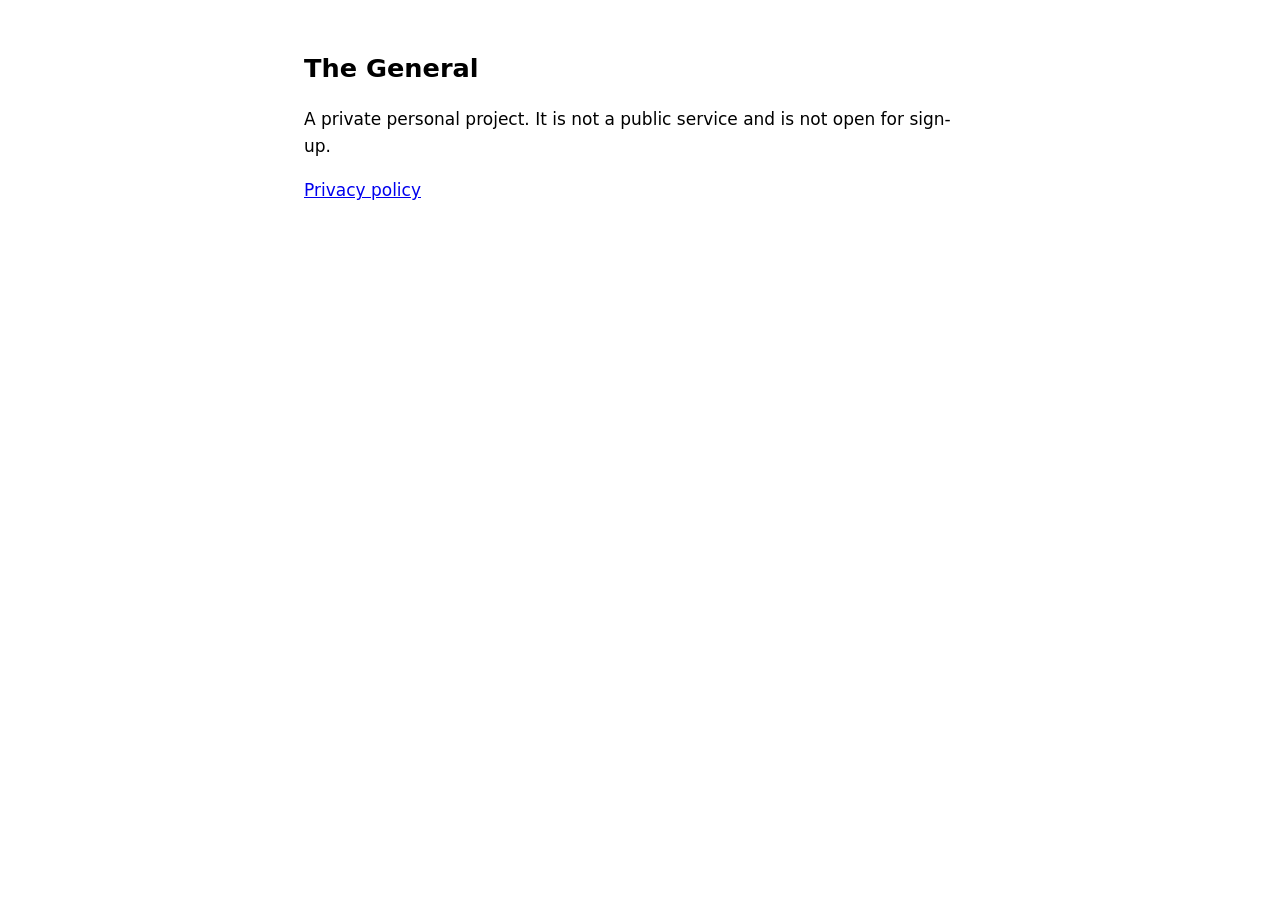
<file: index.html>
<!doctype html>
<html lang="en">
<head>
<meta charset="utf-8">
<meta name="viewport" content="width=device-width, initial-scale=1">
<meta name="robots" content="noindex">
<title>The General</title>
<link rel="stylesheet" href="style.css">
</head>
<body>
<h1>The General</h1>
<p>A private personal project. It is not a public service and is not open for sign-up.</p>
<p><a href="privacy/">Privacy policy</a></p>
</body>
</html>
</file>
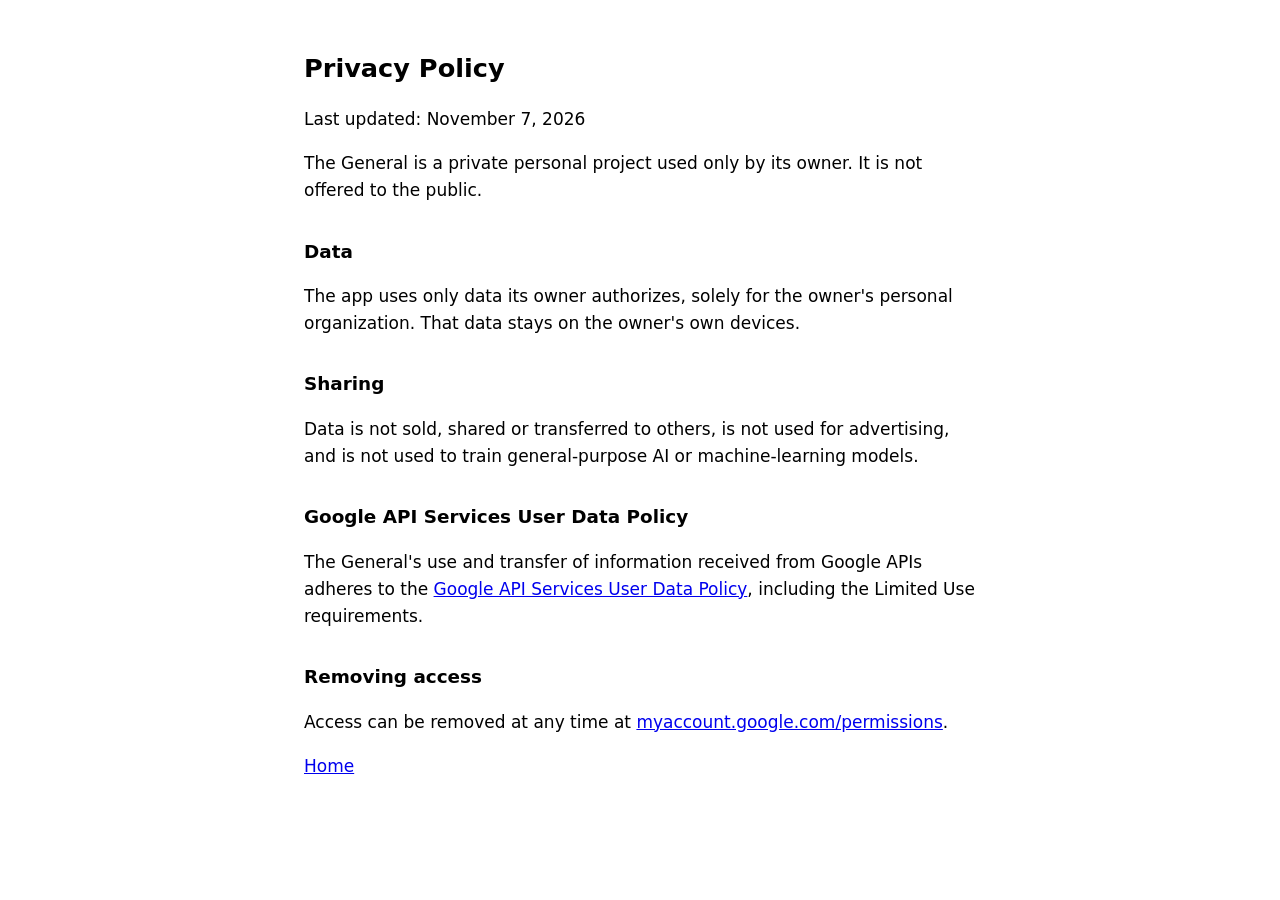
<file: privacy/index.html>
<!doctype html>
<html lang="en">
<head>
<meta charset="utf-8">
<meta name="viewport" content="width=device-width, initial-scale=1">
<meta name="robots" content="noindex">
<title>The General: Privacy Policy</title>
<link rel="stylesheet" href="../style.css">
</head>
<body>
<h1>Privacy Policy</h1>
<p>Last updated: November 7, 2026</p>

<p>The General is a private personal project used only by its owner. It is not offered to the
public.</p>

<h2>Data</h2>
<p>The app uses only data its owner authorizes, solely for the owner's personal organization.
That data stays on the owner's own devices.</p>

<h2>Sharing</h2>
<p>Data is not sold, shared or transferred to others, is not used for advertising, and is not
used to train general-purpose AI or machine-learning models.</p>

<h2>Google API Services User Data Policy</h2>
<p>The General's use and transfer of information received from Google APIs adheres to the
<a href="https://developers.google.com/terms/api-services-user-data-policy">Google API Services
User Data Policy</a>, including the Limited Use requirements.</p>

<h2>Removing access</h2>
<p>Access can be removed at any time at
<a href="https://myaccount.google.com/permissions">myaccount.google.com/permissions</a>.</p>

<p><a href="../">Home</a></p>
</body>
</html>
</file>
<file: style.css>
:root { color-scheme: light dark; }
body { font: 17px/1.6 -apple-system, system-ui, sans-serif; max-width: 42rem; margin: 3rem auto; padding: 0 1rem; }
h1 { font-size: 1.6rem; } h2 { font-size: 1.15rem; margin-top: 2rem; }
footer { margin-top: 3rem; font-size: .9rem; opacity: .7; }
</file>
